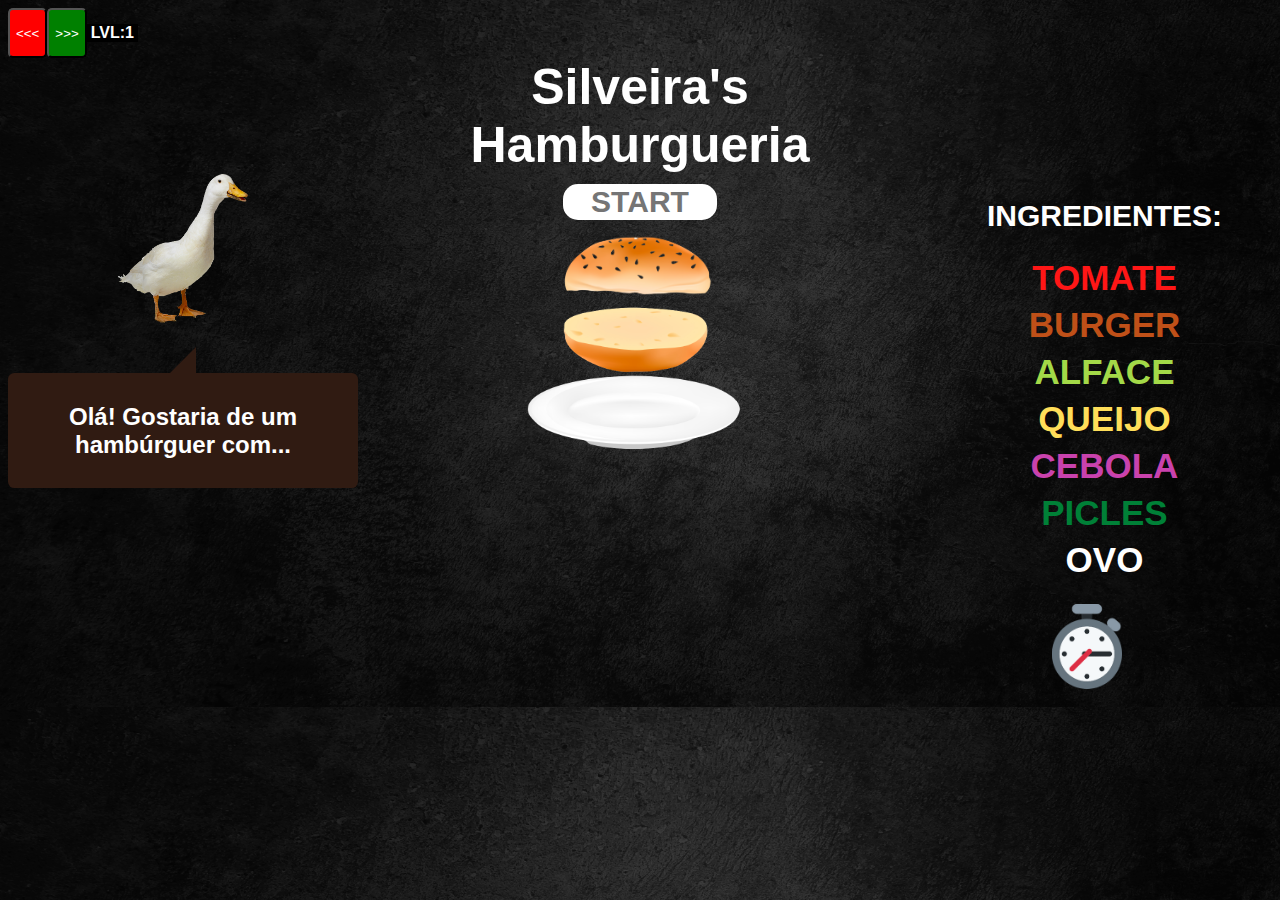
<file: trabalhos/html-css/trabalho-hamburguer/index.html>
<!DOCTYPE html>
<html lang="pt-br">
  <head>
    <meta charset="UTF-8" />
    <meta http-equiv="X-UA-Compatible" content="IE=edge" />
    <meta name="viewport" content="width=device-width, initial-scale=1.0" />
    <title>Burger</title>
    <link rel="stylesheet" href="style.css" />
  </head>
  <body>
    <div id="botoes">
      <button id="ant" onclick="lvl--,level()"><<<</button>
      <button id="prox" onclick="lvl++,level()">>>></button>
      <p id="lvl"></p>
    </div>
    <div id="titulo">
      <h1 id="titulotexto">Silveira's Hamburgueria</h1>
    </div>
    <div class="ingredientes">
      <h2>INGREDIENTES:</h2>
      <h3 class="tomate">TOMATE</h3>
      <h3 class="burger">BURGER</h3>
      <h3 class="alface">ALFACE</h3>
      <h3 class="queijo">QUEIJO</h3>
      <h3 class="cebola">CEBOLA</h3>
      <h3 class="picles">PICLES</h3>
      <h3 class="ovo">OVO</h3>
    </div>

    <div class="patoDiv">
      <img src="pato.png" alt="pato" id="patoImg" />
      <hgroup class="speech-bubble">
        <h2 id="pedido">Olá! Gostaria de um hambúrguer com...</h2>
      </hgroup>
    </div>

    <div id="hamburguer">
      <input
        type="text"
        id="text"
        placeholder="START"
        onkeyup="expandText()"
        onclick="proxPedido()"
        onmousedown="tempoContagem()"
      />
      <img id="top" src="top.png" />
      <div id="pastIngr"></div>
      <img id="bottom" src="bottom.png" />
    </div>

    <div id="time">
      <h2 id="contador"></h2>
      <img id="relogio" src="t.png" />
    </div>
    <script src="script.js"></script>
  </body>
</html>
</file>
<file: trabalhos/html-css/trabalho-hamburguer/style.css>
body {
  background-image: url('fundo.jpg');
  background-size: cover;
  font-family: Calibri, sans-serif;
}

h1 {
  font-size: 50px;
  color: white;
  text-align: center;
  margin: 0;
}

h2 {
  text-align: center;
}

/* div do titulo */
#titulo {
  width: 500px;
  margin: 0 auto;
  clear: none;
}

/* div da lista de ingredientes*/
.ingredientes {
  float: right;
  text-align: center;
  color: white;
  margin-right: 50px;
  font-size: 20px;
  font-weight: bold;
  margin-top: 0px;
}

/*setando o tamanho dos ingredientes e a margem*/
.tomate,
.burger,
.alface,
.queijo,
.cebola,
.picles,
.incorreto,
.ovo {
  font-size: 35px;
  margin-bottom: 7px;
  margin-top: 7px;
  text-align: center;
  font-weight: 900;
}

#tomate,
#burger,
#alface,
#queijo,
#cebola {
  margin-bottom: 5px;
  margin-top: 0px;
}

.tomate,
.tomate2 {
  color: #ff1616;
}
.burger,
.burger2 {
  color: #bf5018;
}
.alface,
.alface2 {
  color: #a3d948;
}
.queijo,
.queijo2 {
  color: #ffde59;
}
.cebola,
.cebola2 {
  color: #c942ad;
}
.picles,
.picles2 {
  color: #008037;
}
.ovo,
.ovo2 {
  color: white;
}
.arthur,
.arthur2 {
  color: #f414d3;
}
.incorreto {
  color: rgb(148, 148, 148);
}

.tomate2,
.burger2,
.alface2,
.queijo2,
.cebola2,
.picles2,
.ovo2 {
  font-size: 25px;
  margin-bottom: 0;
  margin-top: 0;
  line-height: 5px;
}

/* imagem e div do pato e do balao */
.patoDiv {
  width: 350px;
  clear: none;
  margin-right: 0;
  margin-bottom: 0px;
  margin-top: 0;
  float: left;
}

#patoImg {
  display: block;
  margin: auto;
  margin-bottom: 50px;
  width: 130px;
  clear: none;
}

.speech-bubble {
  color: white;
  vertical-align: 100px;
  position: relative;
  background: #301b12;
  border-radius: 0.4em;
  margin: 0 auto;
  padding: 10px;
  margin-bottom: 0px;
  transition: 0.5s background;
}

.speech-bubble:after {
  content: '';
  position: absolute;
  top: 0;
  left: 50%;
  width: 0;
  height: 0;
  border: 26px solid transparent;
  border-bottom-color: #301b12;
  border-top: 0;
  border-right: 0;
  margin-left: -13px;
  margin-top: -26px;
  margin-bottom: 0;
  transition: 0.5s border-bottom-color;
}
.speech-bubble:active {
  background: #140c09;
}

/* input de texto dos ingredientes */
input[type='text'] {
  color: white;
  text-align: center;
  font-size: 30px;
  font-weight: bold;
  width: 150px;
  display: block;
  margin: auto;
  margin-bottom: 10px;
  background-image: url('https://ik.imagekit.io/kudadam/blog/the-flames-game/hero.jpg?ik-sdk-version=javascript-1.5.2&tr=q-90');
  border: 0px none;
  border-radius: 15px;
  transition: 0.5s padding;
}
input[type='text']:hover {
  padding: 1%;
}

/* hamburger div*/
#hamburguer {
  width: 900px;
  position: absolute;
  margin: 0 auto;
  margin-top: 10px;
  left: 0;
  right: 0;
  text-align: center;
}

/* os dois paes */
#top {
  width: 160px;
}
#bottom {
  width: 226px;
}

/*div do tempo*/
#time {
  width: 200px;
  height: 120px;
  display: flex;
  align-items: center;
  margin: 0;
  clear: right;
  float: right;
  margin-right: 45px;
}

#relogio {
  margin: 0;
  width: 70px;
  float: right;
  margin-right: 0;
  vertical-align: middle;
}

#contador {
  color: white;
  margin-right: 25px;
  font-size: 50px;
}

#ant {
  color: white;
  background-color: red;
  border-radius: 5px;
  transition: 0.5s background-color;
}
#ant:hover {
  background-color: rgb(105, 26, 39);
}
#prox {
  color: white;
  background-color: green;
  border-radius: 5px;
  transition: 0.5s background-color;
}
#prox:hover {
  background-color: rgb(35, 78, 18);
}

#botoes {
  width: 130px;
  align-content: center;
  display: flex;
}
#lvl {
  text-align: center;
  font-weight: 900;
  color: white;
  background-color: black;
  width: 100px;
}
</file>
